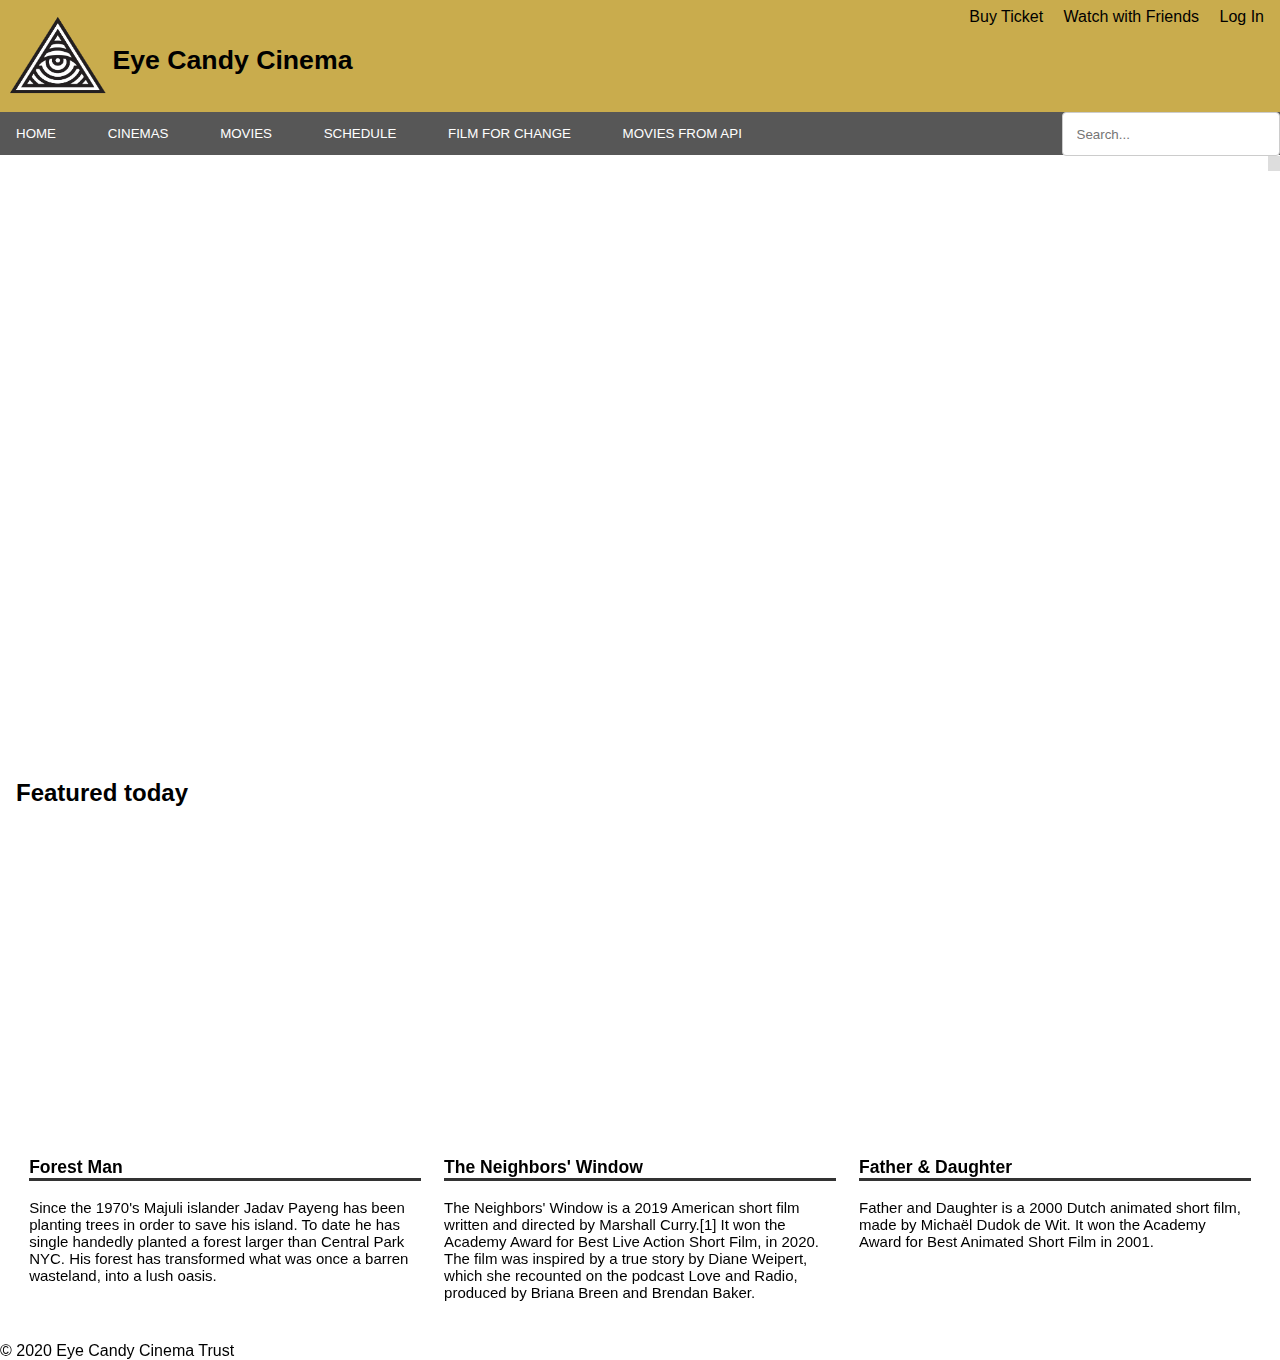
<file: index.html>
<!DOCTYPE html>
<html>

<head>
    <meta charset="utf-8" />
    <title>Eye Candy Cinema</title>
    <link rel="stylesheet" href="element.css">
    <!-- <link rel="stylesheet" href="https://cdn.jsdelivr.net/npm/bootstrap@4.5.3/dist/css/bootstrap.min.css" -->
        <!-- integrity="sha384-TX8t27EcRE3e/ihU7zmQxVncDAy5uIKz4rEkgIXeMed4M0jlfIDPvg6uqKI2xXr2" crossorigin="anonymous" /> -->
</head>

<!-- #menu -->
<body>
    <header class="header">
        <div class="container">
            <div class="nav-wrapper">
                <div class="left-side">
                    <a href="index.html">
                        <img src="assets/EyeLogo.png" width="100px", height="80px"/>
                    </a>
                    <span class="header-title"> Eye Candy Cinema</span>
                </div>
                <div class="nav-list">
                    <a href="booking.html">Buy Ticket</a>
                    <a href="suggestionMovies.html">Watch with Friends</a>
                    <a href="movies.html">Log In</a>
                </div>
            </div>
        </div>
        <div class="search-container">
            <form class="serach" action="/action_page.php">
                <input type="text" placeholder="Search..." name="search">
              <button type="submit"><i class="fa fa-search"></i></button>
                
            </form>
          </div>
        <div class="nav-bar">
            <div class="container">
                <a href="index.html">Home</a>
                <a href="cinemas.html">Cinemas</a>
                <a href="movies.html">Movies</a>
                <a href="schedule.html">Schedule</a>
                <a href="filmforchange.html">Film for change</a>
                <a href="suggestionMovies.html">Movies from API</a>

            </div>
        </div>

    </header>

    <main>
        <div class="home-banner">
            <div>
                <iframe width="100%", height="600px" src="https://www.youtube.com/embed/JFrEO0nqNsQ" frameborder="0" 
                allow="accelerometer; autoplay; clipboard-write; encrypted-media; gyroscope; picture-in-picture" 
                allowfullscreen></iframe>
            </div>
        </div>
        
        <div class="container-content">
            <div>
                <h2>Featured today</h2>
            </div>
            <div class= "grid-container">
                <div class="grid-item">
                    <iframe width="100%", height="300px" src="https://www.youtube.com/embed/HkZDSqyE1do" frameborder="0" 
                    allow="accelerometer; autoplay; clipboard-write; encrypted-media; gyroscope; picture-in-picture" allowfullscreen></iframe>
                    <h3 class="menu-header">Forest Man</h3>
                    <p class="menu-content">
                        Since the 1970's Majuli islander Jadav Payeng has been planting trees in order to save his island. To date he has single handedly planted a forest larger than Central Park NYC. His forest has transformed what was once a barren wasteland, into a lush oasis.
                    </p>
                </div>  

                <div class="grid-item">
                    <iframe width="100%", height="300px" src="https://www.youtube.com/embed/k1vCrsZ80M4" frameborder="0" 
                    allow="accelerometer; autoplay; clipboard-write; encrypted-media; gyroscope; picture-in-picture" allowfullscreen></iframe>
                    <h3 class="menu-header">The Neighbors' Window</h3>
                    <p class="menu-content">
                        The Neighbors' Window is a 2019 American short film written and directed by Marshall Curry.[1] It won the Academy Award for Best Live Action Short Film, in 2020. The film was inspired by a true story by Diane Weipert, which she recounted on the podcast Love and Radio, produced by Briana Breen and Brendan Baker.
                    </p>
                </div>  

                <div class="grid-item">
                    <iframe width="100%", height="300px" src="https://www.youtube.com/embed/Oo4KXZVApsQ" frameborder="0" 
                    allow="accelerometer; autoplay; clipboard-write; encrypted-media; gyroscope; picture-in-picture" allowfullscreen></iframe>
                    <h3 class="menu-header">Father & Daughter</h3>
                        <p class="menu-content">
                            Father and Daughter is a 2000 Dutch animated short film, made by Michaël Dudok de Wit. It won the Academy Award for Best Animated Short Film in 2001.
                        </p>
                    </div>  
                </div> 
            </div>
        </div>
    </main>
</body>



<footer>
    <div class="container-footer">
        <footer class="site-footer">
	
            <nav class="footer-site-map">
                <div class="inner">
                    <!-- <div class="navgroup">
                        <h4 class="heading"><span><a href="mailto:info@eyecandycinema">Contact</a></span>
                    </div> -->
            </nav>

            <div class="info">
                <span class="copyright">© 2020 Eye Candy Cinema Trust</span>        
            </div>
        </footer>
    </div>
</footer>

</html>
</file>
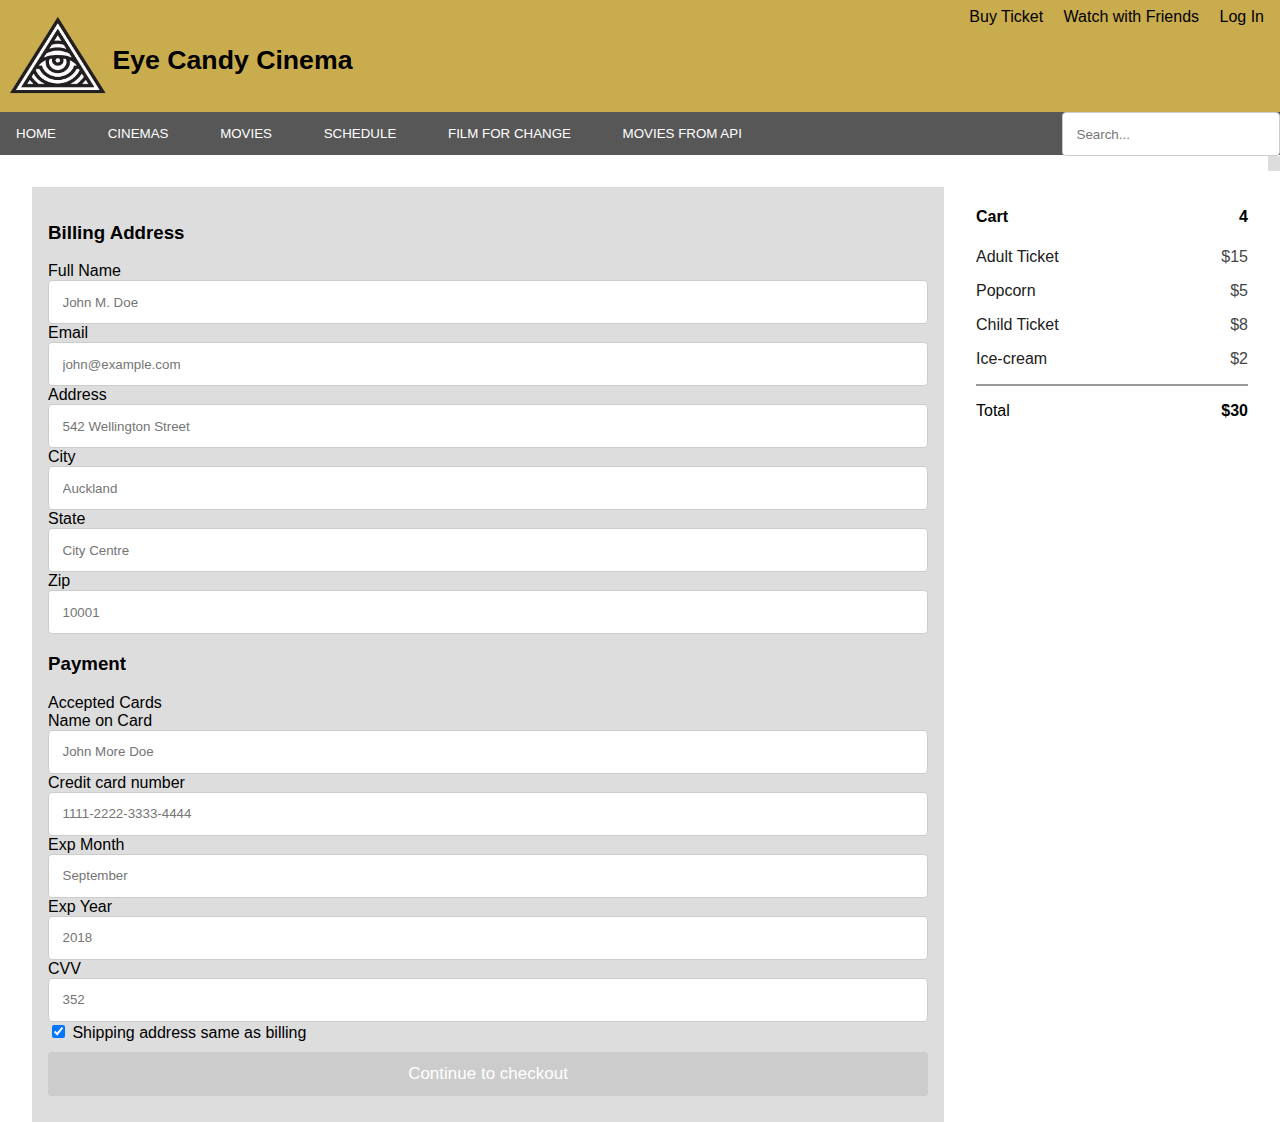
<file: booking.html>
<!DOCTYPE html>
<html>

<head>
  <title>Booking</title>
  <link rel="stylesheet" href="element.css">

  </style>
</head>

<body>

  <header class="header">
    <div class="container">
      <div class="nav-wrapper">
        <div class="left-side">
          <a href="index.html">
            <img src="assets/EyeLogo.png" width="100px" , height="80px" />
          </a>
          <span class="header-title"> Eye Candy Cinema</span>
        </div>
        <div class="nav-list">
          <a href="booking.html">Buy Ticket</a>
                    <a href="Filmforchange.html">Watch with Friends</a>
                    <a href="movies.html">Log In</a>
        </div>
      </div>
    </div>
    <div class="search-container">
      <form class="serach" action="/action_page.php">
        <input type="text" placeholder="Search..." name="search">
        <button type="submit"><i class="fa fa-search"></i></button>

      </form>
    </div>
    <div class="nav-bar">
      <div class="container">
        <a href="index.html">Home</a>
        <a href="cinemas.html">Cinemas</a>
        <a href="movies.html">Movies</a>
        <a href="schedule.html">Schedule</a>
        <a href="filmforchange.html">Film for change</a>
        <a href="suggestionMovies.html">Movies from API</a>

      </div>
    </div>

  </header>
  <div class="Booking-wrapper">
    <div class="col-75">
      <div class="Booking-container">
        <form action="/action_page.php">

          <div class="Booking">
            <div class="col-50">
              <h3>Billing Address</h3>
              <label for="fname"><i class="fa fa-user"></i> Full Name</label>
              <input type="text" id="fname" name="firstname" placeholder="John M. Doe">
              <label for="email"><i class="fa fa-envelope"></i> Email</label>
              <input type="text" id="email" name="email" placeholder="john@example.com">
              <label for="adr"><i class="fa fa-address-card-o"></i> Address</label>
              <input type="text" id="adr" name="address" placeholder="542 Wellington Street">
              <label for="city"><i class="fa fa-institution"></i> City</label>
              <input type="text" id="city" name="city" placeholder="Auckland">

              <div class="col-50">
                <span class="col-50">
                  <label for="state">State</label>
                  <input type="text" id="state" name="state" placeholder="City Centre">
                </span>
                <span class="col-50">
                  <label for="zip">Zip</label>
                  <input type="text" id="zip" name="zip" placeholder="10001">
                </span>
              </div>
            </div>

            <div class="col-50">
              <h3>Payment</h3>
              <label for="fname">Accepted Cards</label>
              <div class="icon-container">
                <i class="fa fa-cc-visa" style="color:navy;"></i>
                <i class="fa fa-cc-amex" style="color:blue;"></i>
                <i class="fa fa-cc-mastercard" style="color:red;"></i>
                <i class="fa fa-cc-discover" style="color:orange;"></i>
              </div>
              <label for="cname">Name on Card</label>
              <input type="text" id="cname" name="cardname" placeholder="John More Doe">
              <label for="ccnum">Credit card number</label>
              <input type="text" id="ccnum" name="cardnumber" placeholder="1111-2222-3333-4444">
              <label for="expmonth">Exp Month</label>
              <input type="text" id="expmonth" name="expmonth" placeholder="September">
              <div class="row">
                <div span="col-50">
                  <label for="expyear">Exp Year</label>
                  <input type="text" id="expyear" name="expyear" placeholder="2018">
                </span>
                <div span="col-50">
                  <label for="cvv">CVV</label>
                  <input type="text" id="cvv" name="cvv" placeholder="352">
                </span>
              </div>
            </div>

          </div>
          <label>
            <input type="checkbox" checked="checked" name="sameadr"> Shipping address same as billing
          </label>
          <input type="submit" value="Continue to checkout" class="btn">
        </form>
      </div>
    </div>

    <div class="col-25">
      <div class="container-cart">
        <h4>Cart <span class="price" style="color:black"><i class="fa fa-shopping-cart"></i> <b>4</b></span></h4>
        <p><a href="#">Adult Ticket</a> <span class="price">$15</span></p>
        <p><a href="#">Popcorn</a> <span class="price">$5</span></p>
        <p><a href="#">Child Ticket</a> <span class="price">$8</span></p>
        <p><a href="#">Ice-cream</a> <span class="price">$2</span></p>
        <hr>
        <p>Total <span class="price" style="color:black"><b>$30</b></span></p>
      </div>
    </div>
  </div>

</body>

</html>
</file>
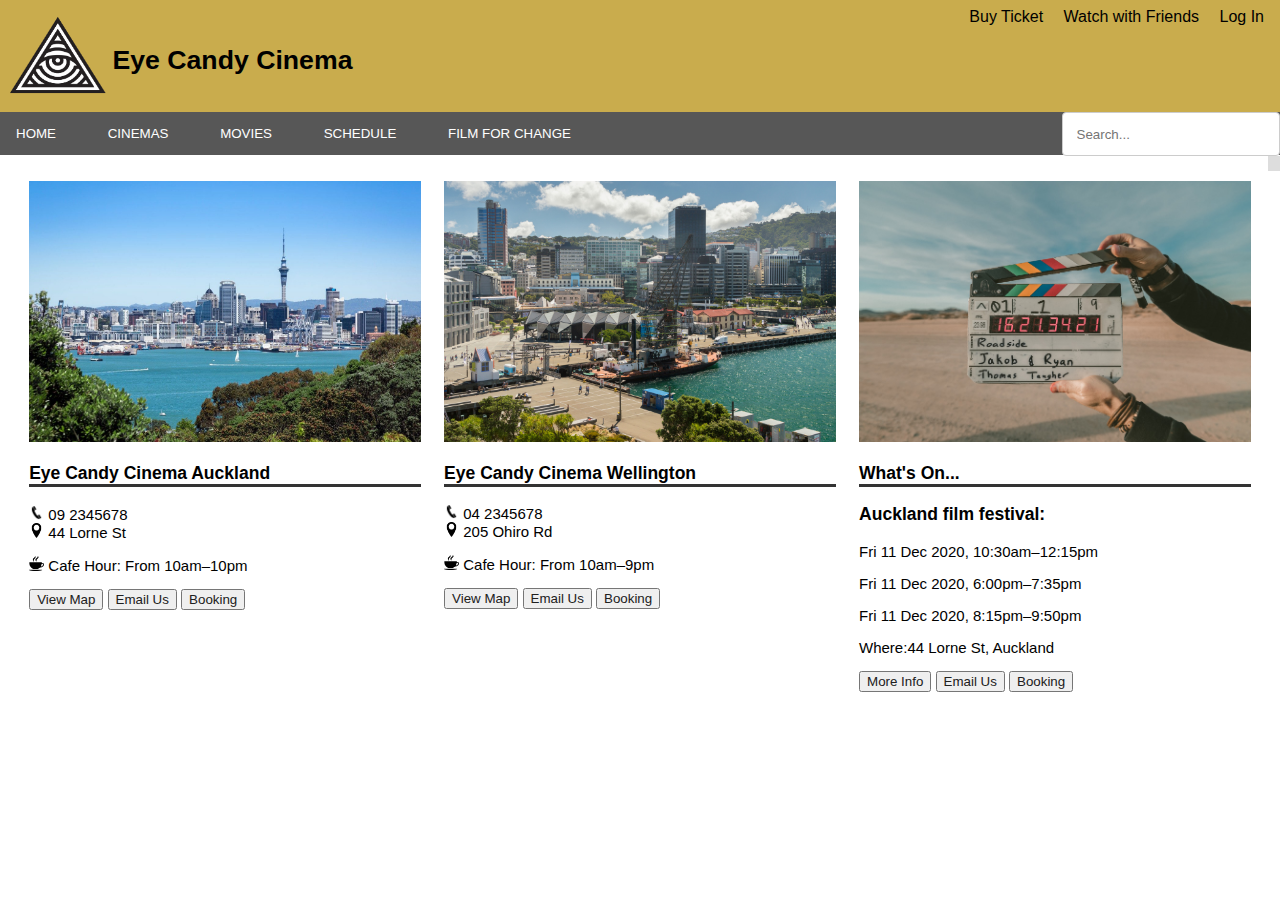
<file: Cinemas.html>
<!DOCTYPE html>
<html>

<head>
    <meta charset="utf-8" />
    <title>Eye Candy Cinema</title>
    <link rel="stylesheet" href="element.css">
</head>

<body>
    <header class="header">
        <div class="container">
            <div class="nav-wrapper">
                <div class="left-side">
                    <a href="index.html">
                        <img src="assets/EyeLogo.png" width="100px" , height="80px" />
                    </a>
                    <span class="header-title"> Eye Candy Cinema</span>
                </div>
                <div class="nav-list">
                    <a href="booking.html">Buy Ticket</a>
                    <a href="Filmforchange.html">Watch with Friends</a>
                    <a href="movies.html">Log In</a>
                </div>
            </div>
        </div>
        <div class="search-container">
            <form class="serach" action="/action_page.php">
                <input type="text" placeholder="Search..." name="search">
                <button type="submit"><i class="fa fa-search"></i></button>

            </form>
        </div>
        <div class="nav-bar">
            <div class="container">
                <a href="index.html">Home</a>
                <a href="cinemas.html">Cinemas</a>
                <a href="movies.html">Movies</a>
                <a href="schedule.html">Schedule</a>
                <a href="filmforchange.html">Film for change</a>
            </div>
        </div>

    </header>
    <main>
        <div class="container-content">
            <div class= "grid-container">
                <div class="grid-item">
                    <img src="assets/Auckland.jpg" alt="Auckland" style="width:100%">
                    <h3 class="menu-header">Eye Candy Cinema Auckland</h3>
                    <p class="menu-content">
                        <p><img src="assets/Phone.png" class="icon"/> 09 2345678<br>
                            <img src="assets/location.png" class="icon"/> 44 Lorne St<br>
                            
                            <p><img src="assets/Cafe.png" class="icon"/> Cafe Hour: From 10am–10pm </p>
                            <form>
                                <button><a href="https://www.google.com/maps/place/44+Lorne+Street,+Auckland+CBD,+Auckland+1010/@-36.8517268,174.7631906,17z/data=!3m1!4b1!4m5!3m4!1s0x6d0d47e51c636a35:0xcf9b21a70b68457b!8m2!3d-36.8517268!4d174.7653793" target="_blank">View Map</a></button>
                                <button><a href="contact.html">Email Us</a></button>
                                <button><a href="booking.html">Booking</a></button>
                            </form>
                    </p>
                </div>  

                <div class="grid-item">
                    <img src="assets/wellington_city.png" alt="Wellington" style="width:100%">
                    <h3 class="menu-header">Eye Candy Cinema Wellington</h3>
                    <p class="menu-content">
                        <p><img src="assets/Phone.png" class="icon"/> 04 2345678<br>
                            <img src="assets/location.png" class="icon"/> 205 Ohiro Rd<br>
                            <p><img src="assets/Cafe.png" class="icon"/> Cafe Hour: From 10am–9pm </p>
                            <form>
                                <button><a href="https://www.google.com/maps/place/205+Ohiro+Road,+Brooklyn,+Wellington+6021/data=!4m2!3m1!1s0x6d38b019c35aa0bd:0x82014651329225e9?sa=X&ved=2ahUKEwitvcrY_LrtAhXKxTgGHcoRDYEQ8gEwAHoECAUQAQ" target="_blank">View Map</a></button>
                                <button><a href="contact.html">Email Us</a></button>
                                <button><a href="booking.html">Booking</a></button>
                            </form>
                        </p>
                </div>  

                <div class="grid-item">
                    <img src="assets/special event.jpg" alt="Special Event" style="width:100%">
                    <h3 class="menu-header">What's On...<h3>
                    <p class="menu-content">
                        <h3>Auckland film festival:</h3>
                            <p> Fri 11 Dec 2020, 10:30am–12:15pm</p>
                            <p> Fri 11 Dec 2020, 6:00pm–7:35pm</p>
                            <p> Fri 11 Dec 2020, 8:15pm–9:50pm</p>
                            <p> Where:44 Lorne St, Auckland</p>
                            <form>
                                <button><a href="Filmforchange.html">More Info</a></button>
                                <button><a href="contact.html">Email Us</a></button>
                                <button><a href="booking.html">Booking</a></button>
                            </form>
           
                    </p>
                </div>  
        
    </main>

</body>

<!-- <footer>
    <div class="containe-footer">
        <footer class="site-footer">

            <nav class="footer-site-map">
                <div class="inner">
                    <div class="navgroup">
                        <h5 class="heading"><div><a href="">Privacy Policy </a></div>
                    </div>
            </nav>

            <div class="info">
                <span class="copyright">© 2020 Eye Candy Cinema Trust</span>
            </div>
        </footer>
    </div>
</footer> -->

</html>
</file>
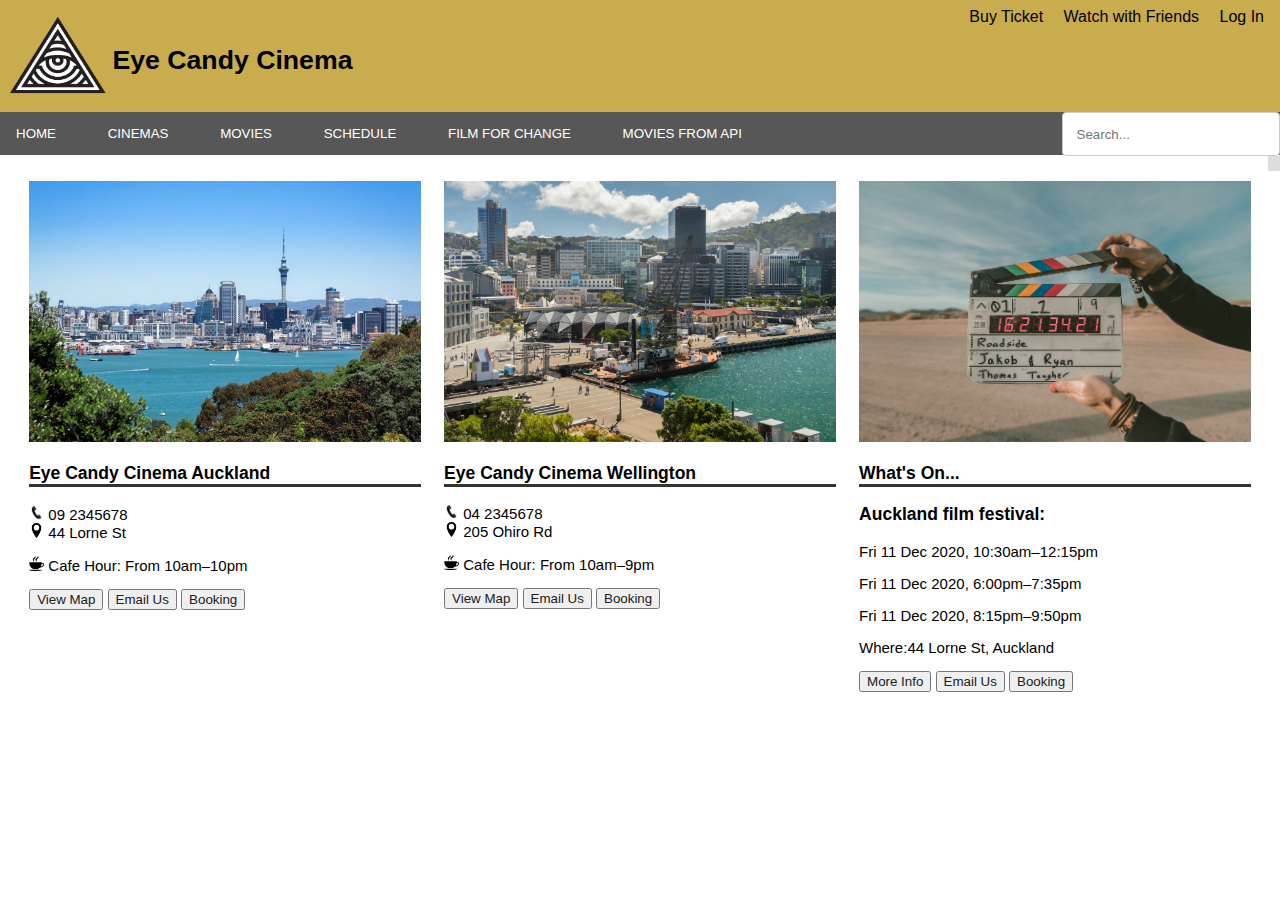
<file: cinemas.html>
<!DOCTYPE html>
<html>

<head>
    <meta charset="utf-8" />
    <title>Eye Candy Cinema</title>
    <link rel="stylesheet" href="element.css">
</head>

<body>
    <header class="header">
        <div class="container">
            <div class="nav-wrapper">
                <div class="left-side">
                    <a href="index.html">
                        <img src="assets/EyeLogo.png" width="100px" , height="80px" />
                    </a>
                    <span class="header-title"> Eye Candy Cinema</span>
                </div>
                <div class="nav-list">
                    <a href="booking.html">Buy Ticket</a>
                    <a href="Filmforchange.html">Watch with Friends</a>
                    <a href="movies.html">Log In</a>
                </div>
            </div>
        </div>
        <div class="search-container">
            <form class="serach" action="/action_page.php">
                <input type="text" placeholder="Search..." name="search">
                <button type="submit"><i class="fa fa-search"></i></button>

            </form>
        </div>
        <div class="nav-bar">
            <div class="container">
                <a href="index.html">Home</a>
                <a href="cinemas.html">Cinemas</a>
                <a href="movies.html">Movies</a>
                <a href="schedule.html">Schedule</a>
                <a href="filmforchange.html">Film for change</a>
                <a href="suggestionMovies.html">Movies from API</a>
            </div>
        </div>

    </header>
    <main>
        <div class="container-content">
            <div class= "grid-container">
                <div class="grid-item">
                    <img src="assets/Auckland.jpg" alt="Auckland" style="width:100%">
                    <h3 class="menu-header">Eye Candy Cinema Auckland</h3>
                    <p class="menu-content">
                        <p><img src="assets/Phone.png" class="icon"/> 09 2345678<br>
                            <img src="assets/location.png" class="icon"/> 44 Lorne St<br>
                            
                            <p><img src="assets/Cafe.png" class="icon"/> Cafe Hour: From 10am–10pm </p>
                            <form>
                                <button><a href="https://www.google.com/maps/place/44+Lorne+Street,+Auckland+CBD,+Auckland+1010/@-36.8517268,174.7631906,17z/data=!3m1!4b1!4m5!3m4!1s0x6d0d47e51c636a35:0xcf9b21a70b68457b!8m2!3d-36.8517268!4d174.7653793" target="_blank">View Map</a></button>
                                <button><a href="contact.html">Email Us</a></button>
                                <button><a href="booking.html">Booking</a></button>
                            </form>
                    </p>
                </div>  

                <div class="grid-item">
                    <img src="assets/wellington_city.png" alt="Wellington" style="width:100%">
                    <h3 class="menu-header">Eye Candy Cinema Wellington</h3>
                    <p class="menu-content">
                        <p><img src="assets/Phone.png" class="icon"/> 04 2345678<br>
                            <img src="assets/location.png" class="icon"/> 205 Ohiro Rd<br>
                            <p><img src="assets/Cafe.png" class="icon"/> Cafe Hour: From 10am–9pm </p>
                            <form>
                                <button><a href="https://www.google.com/maps/place/205+Ohiro+Road,+Brooklyn,+Wellington+6021/data=!4m2!3m1!1s0x6d38b019c35aa0bd:0x82014651329225e9?sa=X&ved=2ahUKEwitvcrY_LrtAhXKxTgGHcoRDYEQ8gEwAHoECAUQAQ" target="_blank">View Map</a></button>
                                <button><a href="contact.html">Email Us</a></button>
                                <button><a href="booking.html">Booking</a></button>
                            </form>
                        </p>
                </div>  

                <div class="grid-item">
                    <img src="assets/special event.jpg" alt="Special Event" style="width:100%">
                    <h3 class="menu-header">What's On...<h3>
                    <p class="menu-content">
                        <h3>Auckland film festival:</h3>
                            <p> Fri 11 Dec 2020, 10:30am–12:15pm</p>
                            <p> Fri 11 Dec 2020, 6:00pm–7:35pm</p>
                            <p> Fri 11 Dec 2020, 8:15pm–9:50pm</p>
                            <p> Where:44 Lorne St, Auckland</p>
                            <form>
                                <button><a href="Filmforchange.html">More Info</a></button>
                                <button><a href="contact.html">Email Us</a></button>
                                <button><a href="booking.html">Booking</a></button>
                            </form>
           
                    </p>
                </div>  
        
    </main>

</body>

<!-- <footer>
    <div class="containe-footer">
        <footer class="site-footer">

            <nav class="footer-site-map">
                <div class="inner">
                    <div class="navgroup">
                        <h5 class="heading"><div><a href="">Privacy Policy </a></div>
                    </div>
            </nav>

            <div class="info">
                <span class="copyright">© 2020 Eye Candy Cinema Trust</span>
            </div>
        </footer>
    </div>
</footer> -->

</html>
</file>
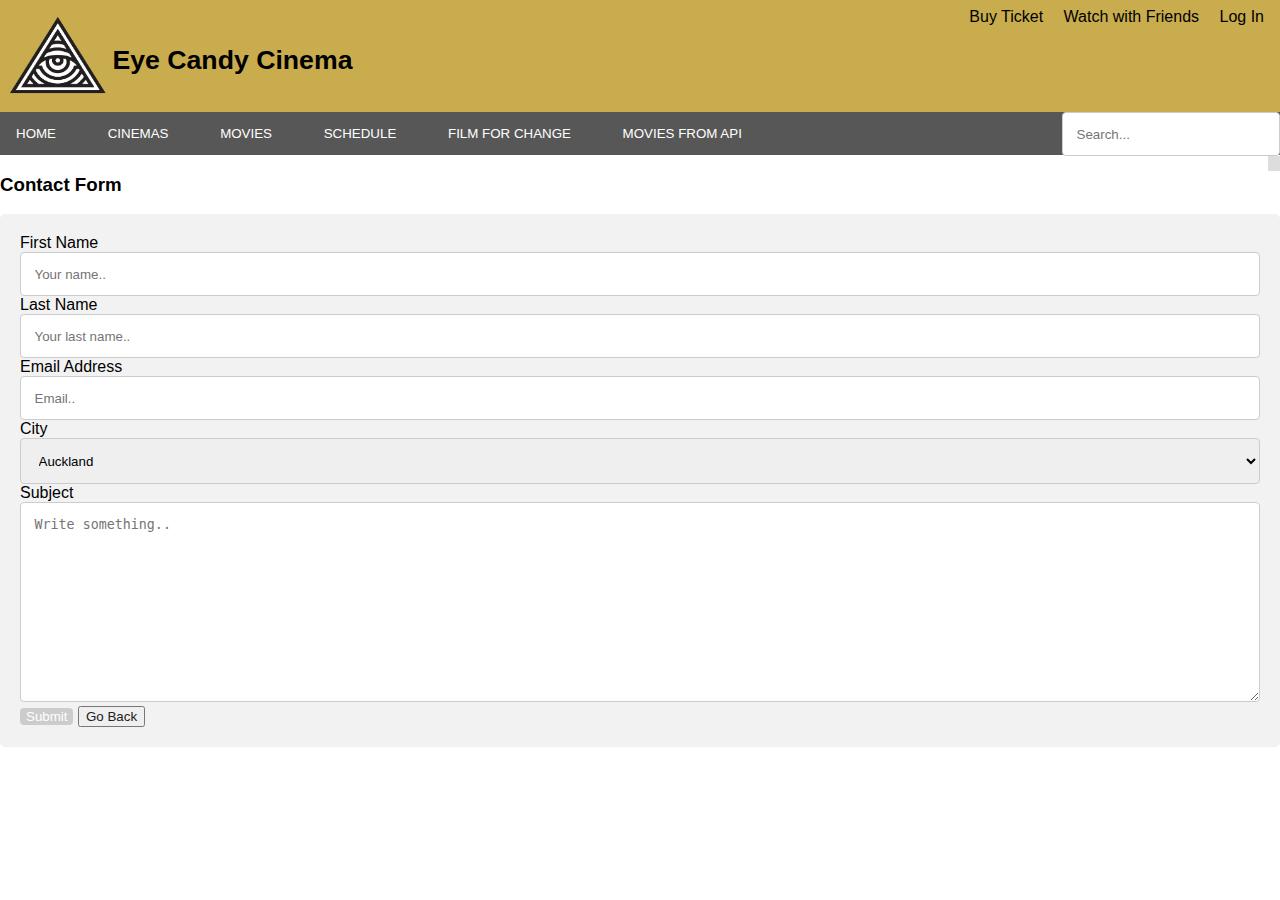
<file: contact.html>
<!DOCTYPE html>
<html>

<head>
    <meta charset="utf-8" />
    <title>Eye Candy Cinema</title>
    <link rel="stylesheet" href="element.css">
</head>

<body>
    <header class="header">
        <div class="container">
            <div class="nav-wrapper">
                <div class="left-side">
                    <a href="index.html">
                        <img src="assets/EyeLogo.png" width="100px" , height="80px" />
                    </a>
                    <span class="header-title"> Eye Candy Cinema</span>
                </div>
                <div class="nav-list">
                    <a href="booking.html">Buy Ticket</a>
                    <a href="Filmforchange.html">Watch with Friends</a>
                    <a href="movies.html">Log In</a>
                </div>
            </div>
        </div>
        <div class="search-container">
            <form class="serach" action="/action_page.php">
                <input type="text" placeholder="Search..." name="search">
                <button type="submit"><i class="fa fa-search"></i></button>

            </form>
        </div>
        <div class="nav-bar">
            <div class="container">
                <a href="index.html">Home</a>
                <a href="cinemas.html">Cinemas</a>
                <a href="movies.html">Movies</a>
                <a href="schedule.html">Schedule</a>
                <a href="filmforchange.html">Film for change</a>
                <a href="suggestionMovies.html">Movies from API</a>

            </div>
        </div>

    </header>

</style>
</head>
<body>

<h3>Contact Form</h3>

<div class="container-contact-form">
  <form action="/action_page.php">
    <label for="fname">First Name</label>
    <input type="text" id="fname" name="firstname" placeholder="Your name.." width="70%">

    <label for="lname">Last Name</label>
    <input type="text" id="lname" name="lastname" placeholder="Your last name..">

    <label for="lname">Email Address</label>
    <input type="text" id="Email" name="lastname" placeholder="Email..">

    <label for="country">City</label>
    <select id="country" name="country">
        <option value="Auckland">Auckland</option>
      <option value="Wellington">Wellington</option>
    </select>

    <label for="subject"><br>Subject</label>
    <textarea id="subject" name="subject" placeholder="Write something.." style="height:200px"></textarea>

    <input type="submit" value="Submit">
    <button><a href="Cinemas.html" onclick="history.go(-1)">Go Back</a></button>
  </form>
</div>

</body>
</file>
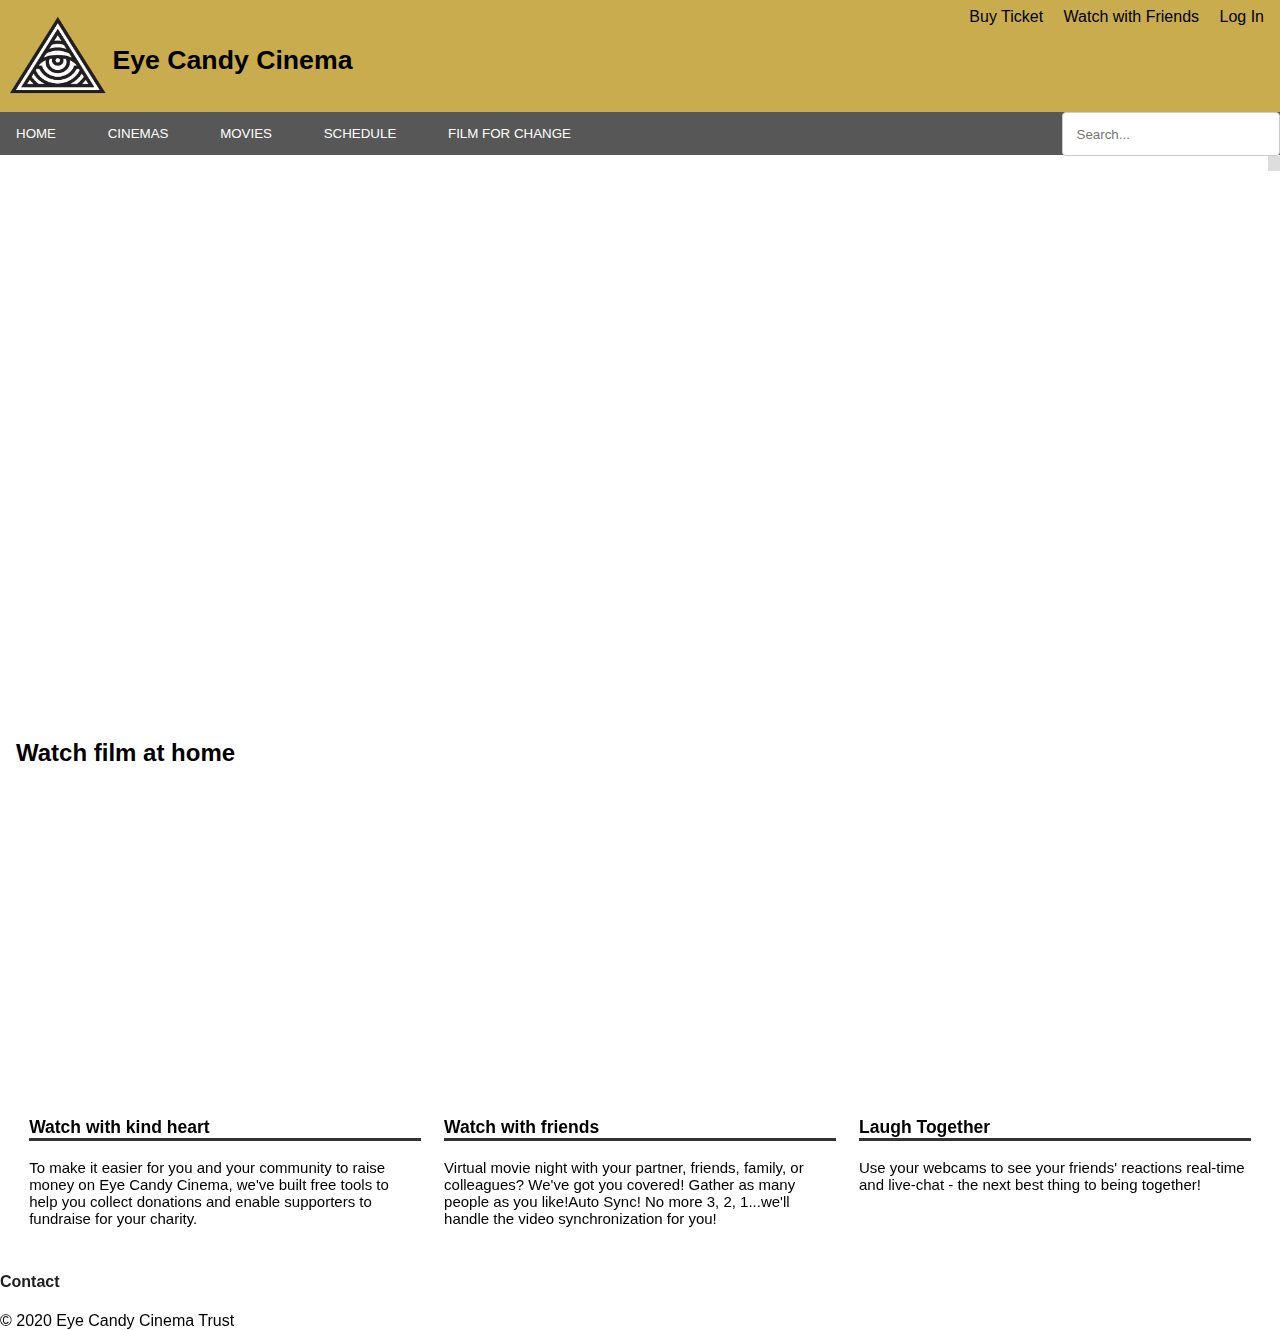
<file: Filmforchange.html>
<!DOCTYPE html>
<html>

<head>
    <meta charset="utf-8" />
    <title>Eye Candy Cinema</title>
    <link rel="stylesheet" href="element.css">
</head>

<body>
    <header class="header">
        <div class="container">
            <div class="nav-wrapper">
                <div class="left-side">
                    <a href="index.html">
                        <img src="assets/EyeLogo.png" width="100px", height="80px"/>
                    </a>
                    <span class="header-title"> Eye Candy Cinema</span>
                </div>
                <div class="nav-list">
                    <a href="booking.html">Buy Ticket</a>
                    <a href="Filmforchange.html">Watch with Friends</a>
                    <a href="movies.html">Log In</a>
                </div>
            </div>
        </div>
        <div class="search-container">
            <form class="serach" action="/action_page.php">
                <input type="text" placeholder="Search..." name="search">
              <button type="submit"><i class="fa fa-search"></i></button>
                
            </form>
          </div>
        <div class="nav-bar">
            <div class="container">
                <a href="index.html">Home</a>
                <a href="cinemas.html">Cinemas</a>
                <a href="movies.html">Movies</a>
                <a href="schedule.html">Schedule</a>
                <a href="filmforchange.html">Film for change</a>
            </div>
        </div>

    </header>
    <main>
      <div class="home-banner">
          <div>
            <iframe width="100%" height="560px" src="https://www.youtube.com/embed/BDILOZL56e4" frameborder="0" 
            allow="accelerometer; autoplay; clipboard-write; encrypted-media; gyroscope; picture-in-picture" allowfullscreen></iframe>
          </div>
      </div>
      
      <div class="container-content">
          <div>
              <h2>Watch film at home</h2>
          </div>
          <div class= "grid-container">
              <div class="grid-item">
                  <iframe width="100%", height="300px"  src="https://www.youtube.com/embed/HkZDSqyE1do" frameborder="0" 
                  allow="accelerometer; autoplay; clipboard-write; encrypted-media; gyroscope; picture-in-picture" allowfullscreen></iframe>
                  <h3 class="menu-header">Watch with kind heart</h3>
                  <p class="menu-content">
                    To make it easier for you and your community to raise money on Eye Candy Cinema, we've built free tools to help you collect donations and enable supporters to fundraise for your charity.
                  </p>
              </div>  

              <div class="grid-item">
                  <iframe width="100%", height="300px"  src="https://www.youtube.com/embed/k1vCrsZ80M4" frameborder="0" 
                  allow="accelerometer; autoplay; clipboard-write; encrypted-media; gyroscope; picture-in-picture" allowfullscreen></iframe>
                  <h3 class="menu-header">Watch with friends</h3>
                  <p class="menu-content">
                    Virtual movie night with your partner, friends, family, or colleagues? We've got you covered! Gather as many people as you like!Auto Sync! No more 3, 2, 1...we'll handle the video synchronization for you!
                  </p>
              </div>  

              <div class="grid-item">
                  <iframe width="100%", height="300px"  src="https://www.youtube.com/embed/Oo4KXZVApsQ" frameborder="0" 
                  allow="accelerometer; autoplay; clipboard-write; encrypted-media; gyroscope; picture-in-picture" allowfullscreen></iframe>
                  <h3 class="menu-header">Laugh Together</h3>
                      <p class="menu-content">
                        Use your webcams to see your friends' reactions real-time and live-chat - the next best thing to being together!
                      </p>
                  </div>  
              </div> 
          </div>
      </div>
  </main>
</body>

<footer>
    <div class="container-footer">
        <footer class="site-footer">
	
            <nav class="footer-site-map">
                <div class="inner">
                    <div class="navgroup">
                        <h4 class="heading"><span><a href="mailto:info@eyecandycinema">Contact</a></span>
                    </div>
            </nav>

            <div class="info">
                <span class="copyright">© 2020 Eye Candy Cinema Trust</span>        
            </div>
        </footer>
    </div>
</footer>

</html>
</file>
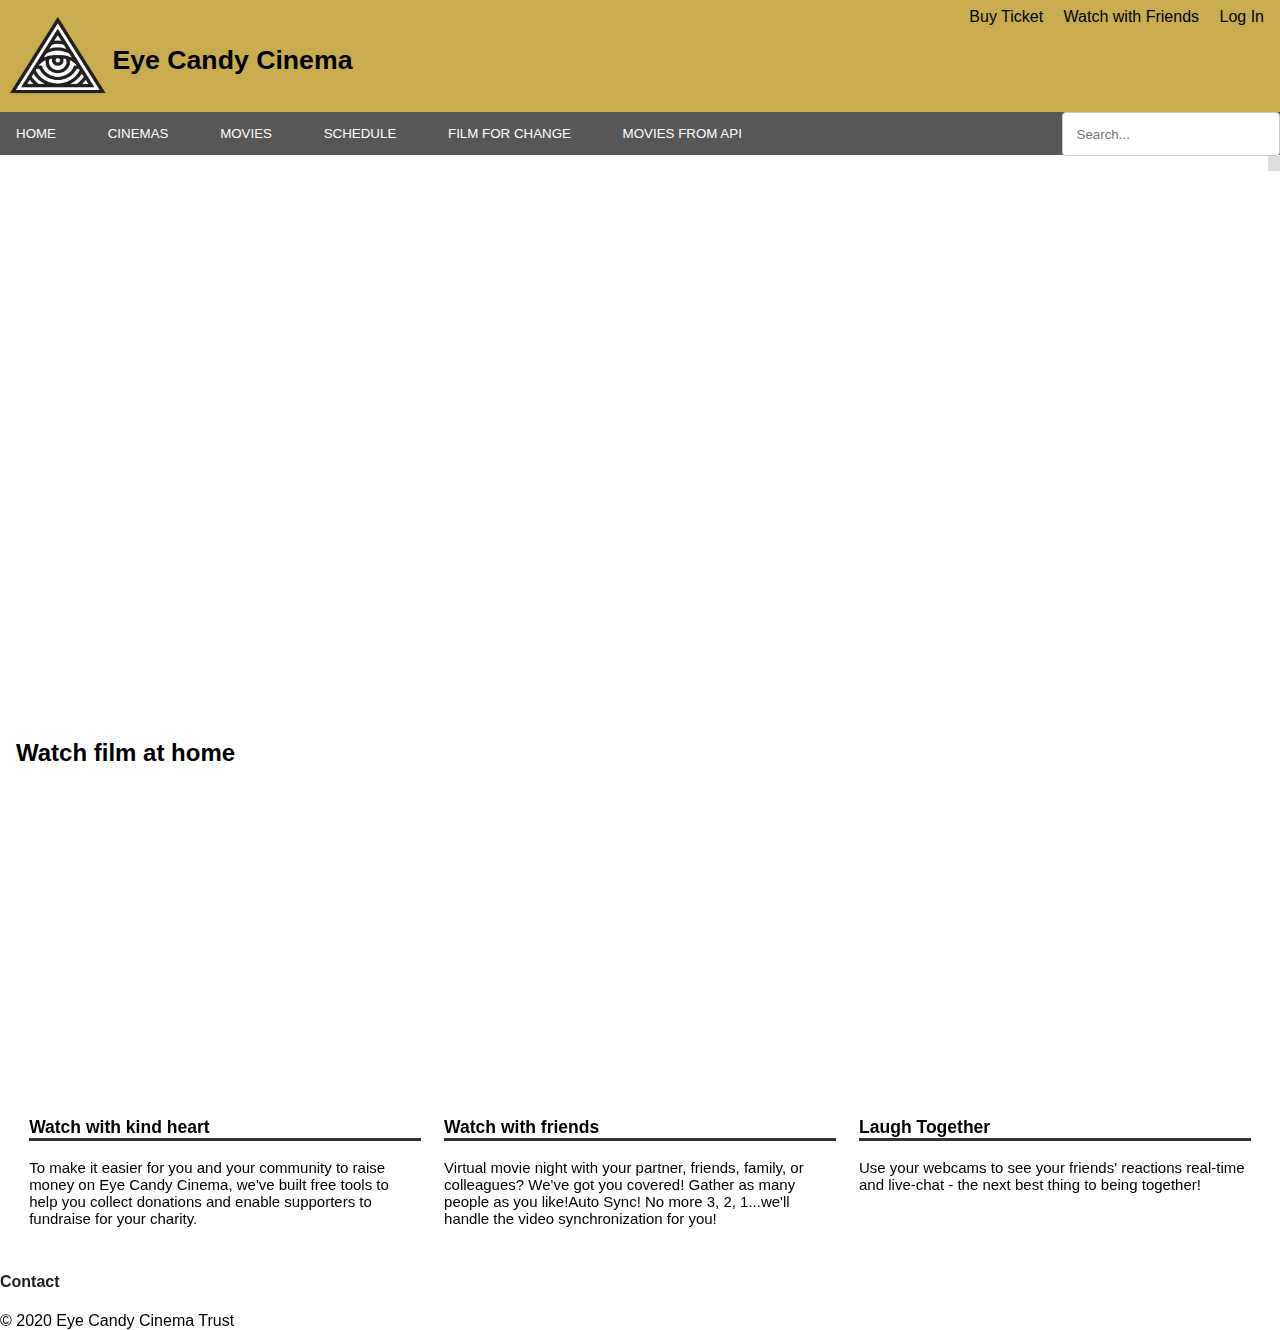
<file: filmforchange.html>
<!DOCTYPE html>
<html>

<head>
    <meta charset="utf-8" />
    <title>Eye Candy Cinema</title>
    <link rel="stylesheet" href="element.css">
</head>

<body>
    <header class="header">
        <div class="container">
            <div class="nav-wrapper">
                <div class="left-side">
                    <a href="index.html">
                        <img src="assets/EyeLogo.png" width="100px", height="80px"/>
                    </a>
                    <span class="header-title"> Eye Candy Cinema</span>
                </div>
                <div class="nav-list">
                    <a href="booking.html">Buy Ticket</a>
                    <a href="Filmforchange.html">Watch with Friends</a>
                    <a href="movies.html">Log In</a>
                </div>
            </div>
        </div>
        <div class="search-container">
            <form class="serach" action="/action_page.php">
                <input type="text" placeholder="Search..." name="search">
              <button type="submit"><i class="fa fa-search"></i></button>
                
            </form>
          </div>
        <div class="nav-bar">
            <div class="container">
                <a href="index.html">Home</a>
                <a href="cinemas.html">Cinemas</a>
                <a href="movies.html">Movies</a>
                <a href="schedule.html">Schedule</a>
                <a href="filmforchange.html">Film for change</a>
                <a href="suggestionMovies.html">Movies from API</a>

            </div>
        </div>

    </header>
    <main>
      <div class="home-banner">
          <div>
            <iframe width="100%" height="560px" src="https://www.youtube.com/embed/BDILOZL56e4" frameborder="0" 
            allow="accelerometer; autoplay; clipboard-write; encrypted-media; gyroscope; picture-in-picture" allowfullscreen></iframe>
          </div>
      </div>
      
      <div class="container-content">
          <div>
              <h2>Watch film at home</h2>
          </div>
          <div class= "grid-container">
              <div class="grid-item">
                  <iframe width="100%", height="300px"  src="https://www.youtube.com/embed/HkZDSqyE1do" frameborder="0" 
                  allow="accelerometer; autoplay; clipboard-write; encrypted-media; gyroscope; picture-in-picture" allowfullscreen></iframe>
                  <h3 class="menu-header">Watch with kind heart</h3>
                  <p class="menu-content">
                    To make it easier for you and your community to raise money on Eye Candy Cinema, we've built free tools to help you collect donations and enable supporters to fundraise for your charity.
                  </p>
              </div>  

              <div class="grid-item">
                  <iframe width="100%", height="300px"  src="https://www.youtube.com/embed/k1vCrsZ80M4" frameborder="0" 
                  allow="accelerometer; autoplay; clipboard-write; encrypted-media; gyroscope; picture-in-picture" allowfullscreen></iframe>
                  <h3 class="menu-header">Watch with friends</h3>
                  <p class="menu-content">
                    Virtual movie night with your partner, friends, family, or colleagues? We've got you covered! Gather as many people as you like!Auto Sync! No more 3, 2, 1...we'll handle the video synchronization for you!
                  </p>
              </div>  

              <div class="grid-item">
                  <iframe width="100%", height="300px"  src="https://www.youtube.com/embed/Oo4KXZVApsQ" frameborder="0" 
                  allow="accelerometer; autoplay; clipboard-write; encrypted-media; gyroscope; picture-in-picture" allowfullscreen></iframe>
                  <h3 class="menu-header">Laugh Together</h3>
                      <p class="menu-content">
                        Use your webcams to see your friends' reactions real-time and live-chat - the next best thing to being together!
                      </p>
                  </div>  
              </div> 
          </div>
      </div>
  </main>
</body>

<footer>
    <div class="container-footer">
        <footer class="site-footer">
	
            <nav class="footer-site-map">
                <div class="inner">
                    <div class="navgroup">
                        <h4 class="heading"><span><a href="mailto:info@eyecandycinema">Contact</a></span>
                    </div>
            </nav>

            <div class="info">
                <span class="copyright">© 2020 Eye Candy Cinema Trust</span>        
            </div>
        </footer>
    </div>
</footer>

</html>
</file>
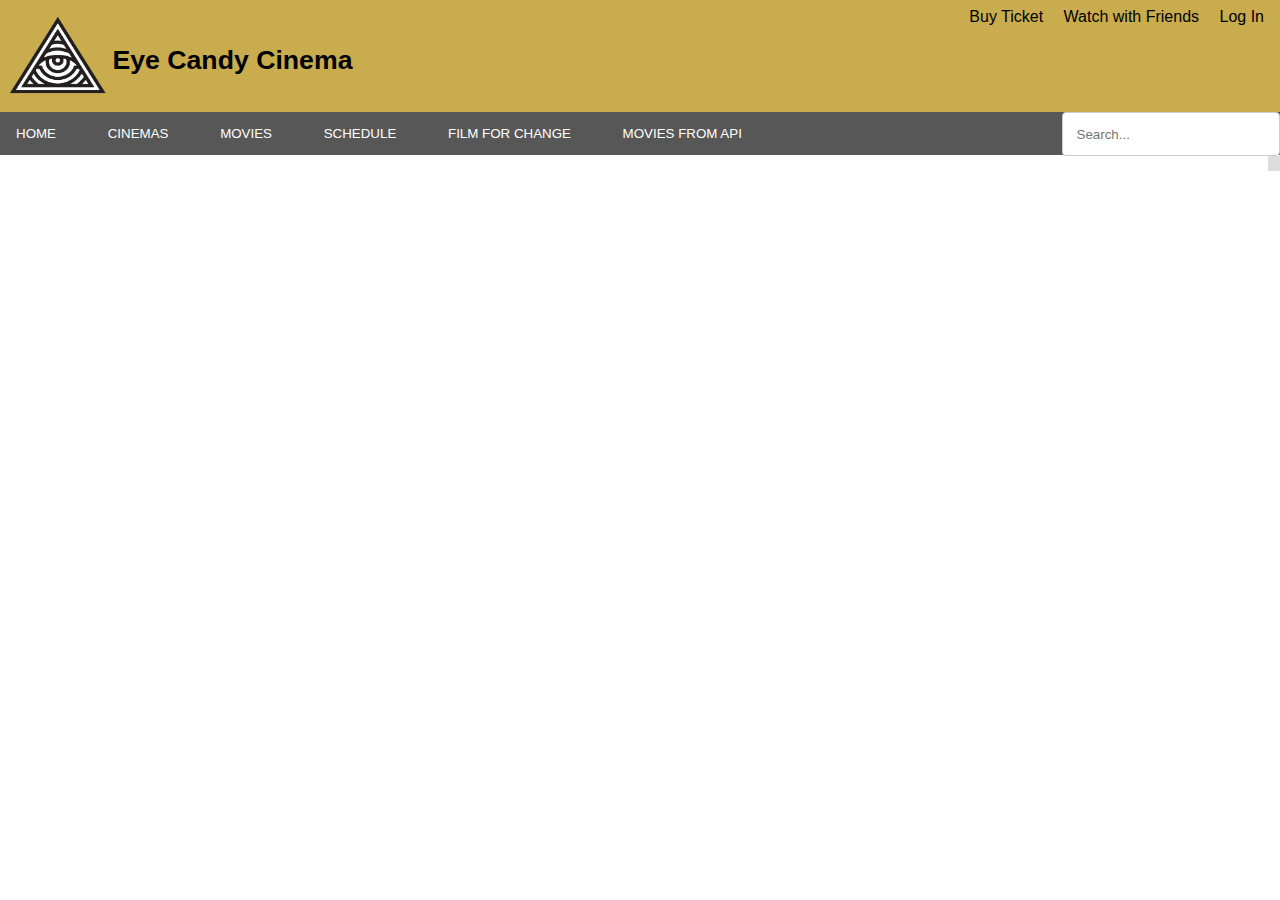
<file: suggestionMovies.html>
<!DOCTYPE html>
<html lang="en">
<head>
    <meta charset="UTF-8">
    <meta http-equiv="X-UA-Compatible" content="IE=edge">
    <meta name="viewport" content="width=device-width, initial-scale=1.0">
    <title>Eye Candy Cinema</title>
    <link rel="stylesheet" href="element.css">
</head>
<body>
    <header class="header">
        <div class="container">
            <div class="nav-wrapper">
                <div class="left-side">
                    <a href="index.html">
                        <img src="assets/EyeLogo.png" width="100px", height="80px"/>
                    </a>
                    <span class="header-title"> Eye Candy Cinema</span>
                </div>
                <div class="nav-list">
                    <a href="booking.html">Buy Ticket</a>
                    <a href="suggestionMovies.html">Watch with Friends</a>
                    <a href="movies.html">Log In</a>
                </div>
            </div>
        </div>
        <div class="search-container">
            <form class="serach" action="/action_page.php">
                <input type="text" placeholder="Search..." name="search">
              <button type="submit"><i class="fa fa-search"></i></button>
                
            </form>
          </div>
    <div class="nav-bar">
        <div class="container">
            <a href="index.html">Home</a>
            <a href="cinemas.html">Cinemas</a>
            <a href="movies.html">Movies</a>
            <a href="schedule.html">Schedule</a>
            <a href="filmforchange.html">Film for change</a>
            <a href="suggestionMovies.html">Movies from API</a>

        </div>
    </div>
</header>
    <div class="movies"></div>
    <script src="movie.js"></script>
</body>
</html>
</file>
<file: element.css>
body {
    margin: 0px;
    font-family: 'Segoe UI', Tahoma, Geneva, Verdana, sans-serif;
}



/* header/menu-list/menu-bar*/

.header {
    width: 100%;
    background-color: #c9ac4d;
}

.header-title{
    font-size: 20pt;
    font-family: sans-serif;
    font-weight: bold;
}
.container {
    font: bold;
}

.nav-wrapper {
    color: black;
    width: 100%;
    display: flex;
}

a {
    text-decoration: none;
}

.left-side {
    padding: .5rem 0 0 .5rem;
}

.left-side a, .left-side span {
    display: inline-block;
    vertical-align: middle;
    text-decoration: none;
}

.left-side a img {
    height: 100px;

}

.nav-list {
    flex: 1;
    text-align: right;
    padding: 1rem;
    padding-top: 0.5rem;
}

.nav-list a {
    margin-left: 1rem;
    color:black;
}

.nav-list a:hover {
    color:white;
}
.nav-bar {
    background-color: rgb(87, 87, 87);
    font-weight: normal;
    font-size: 10pt;
}

.nav-bar a {
    margin-right: 1rem;
    display: inline-block;
    padding: 14px 16px;
    color:white;
    text-transform: uppercase;
    text-decoration: none;
}

.nav-bar a:hover {
    background-color: rgb(39, 39, 39);
    color:#c9ac4d;
}


.search-container {
    display: inline;
    float: right;
    font-size: 15px;
    height: 15px;
}

.search-container button {
    float: right;
    background: #ddd;
    font-size: 15px;
    height: 15px;
    border: none;
    cursor: pointer;
  }
  .search-container button:hover {
    background: rgb(173, 173, 173);
  } */
  
/* @media screen and (max-width: 600px) {
    .topnav .search-container {
      float: none;
      padding: none; */

.topnav a, .topnav input[type=text], .topnav .search-container button {
      float: none;
      display: block;
      text-align: left;
      width: 100%;
      margin: 1rem;
    }

.topnav input[type=text] {
      border: none;  
    }
.menu-header {
    border-bottom: 3px solid #333;
}

.buy-ticket {
    display: inline-block;
    background-color: black;
    padding: .5rem .5rem;
}

/* index*/
.grid-container {
    display: grid;
    justify-content: space-evenly;
    grid-template-columns: 33% 33% 33%;
    width:100%;
    }
    
    .grid-container > div {
        font-size: 15px;
      }

      .grid-item{
          padding: 10px;
      }
    
.container-content{
    margin: 1rem;
}
/* cinema*/
input[type=text], select, textarea {
    width: 100%;
    border: 1px solid #ccc;
    border-radius: 4px;
    box-sizing: border-box;
    padding:13.5px;
    resize: vertical;
  }
  
  input[type=submit] {
    background-color: #ccc;
    color: white;
    border: none;
    border-radius: 4px;
    cursor: pointer;
  }
  
  input[type=submit]:hover {
    background-color: #ccc;
  }
  
  .icon{
      height: 15px;
      width: 15px;
  }

.container-contact-form {
    border-radius: 5px;
    background-color: #f2f2f2;
    padding: 20px;
}
/* .container-content{
  margin: 50px;}

} */

/* Movies*/

.movies-list{
display: flex;    
padding: 1rem;
margin:1rem;

}

.movie-thumb{
    padding: .5rem;
}



/* Schedule*/
.movie-container{
    padding: 1rem;

}


.movie-schedule-wrapper{
    background-color: #ddd;
}

.schedule{
    padding:8px ;

}
.movie-schedule {
    font-family: Arial, Helvetica, sans-serif;
    border-collapse: collapse;
    text-align: left;
    background-color: white;

  }

 .movie-schedule td, .customers th {
    background-color: #ddd;
    padding:10px ;
  }
  
 .movie-schedule tr:nth-child(even){
     background-color: white;

    }
  
 .movie-schedule tr:hover {
     background-color: rgb(179, 178, 178);
    }
  
 .movie-schedule th {
    padding : 12px;
    text-align: left;
    background-color: white;
    color: black;
  }
.movie-schedule .table .button{
    float:right;
    display:flex;
    padding : 12px;
}


/* Film for change */

/* booking*/
* {
    box-sizing: border-box;
  }

.Booking-wrapper{
  margin: 2rem;
}

.Booking-container{
  display: inline;
}



.col-25{
  display: inline-block;
  float: right;
  width: 25%;
  padding-left: 2rem;
}
  
  .Booking {
    width: 75%;
    float: left;
    background-color: #ddd;
    padding: 1rem;
  }

.label {
    margin-bottom: 10px;
    display: block;
    padding: .5rem;
  }


  /* .col-25 {
    margin-bottom: 20px;
  }
}
  .Booking{
    display: inline-block;
    -ms-flex-wrap: wrap;
    flex-wrap: wrap;
    margin: 0 -16px;
  } 
  
.col-25 {
    width: 25%;
  }
  
  .col-50 {
    flex: 50%; IE10
    width: 50%;
  }
  
  .col-75 {
    flex: 75%; IE10 */
    /* width: 75%;
  }
  
  
  
  input[type=text] {
    width: 100%;
    margin-bottom: 12px;
    border: 1px solid #ccc;
    border-radius: 3px;
  }
  

  
  .icon-container {
    margin-bottom: 20px;
    padding: 7px 0;
    font-size: 24px;
  } */
  
  .btn {
    background-color: #c9ac4d;
    color: white;
    padding: 12px;
    margin: 10px 0;
    border: none;
    width: 100%;
    border-radius: 3px;
    cursor: pointer;
    font-size: 17px;
  }
  
  .btn:hover {
    background-color: #b1b1b1;
  }
  
  a {
    color: #202020;
  }
  
  hr {
    border: 1px solid rgb(155, 153, 153);
  }
  
  span.price {
    float: right;
    color: rgb(70, 69, 69);
  }

  .movies{
    width: 100%;
    display: flex;
    flex-wrap: wrap;
}

.movies li{
    flex: 1;
    display: flex;
    flex-direction: column;
    align-items: center;
    list-style-type: none;
    margin: 10px;
    padding: 15px;
    border-radius: 12px;
    text-align: center;
    background-color: #272727;
}

.movies li img{
    max-width: 300px;
    border-radius: 12px;
}

.movies li h2{
    color: #fff;
    font-size: 1.8em;
    padding: 15px 10px 0;
    margin-top: auto;
}
</file>
